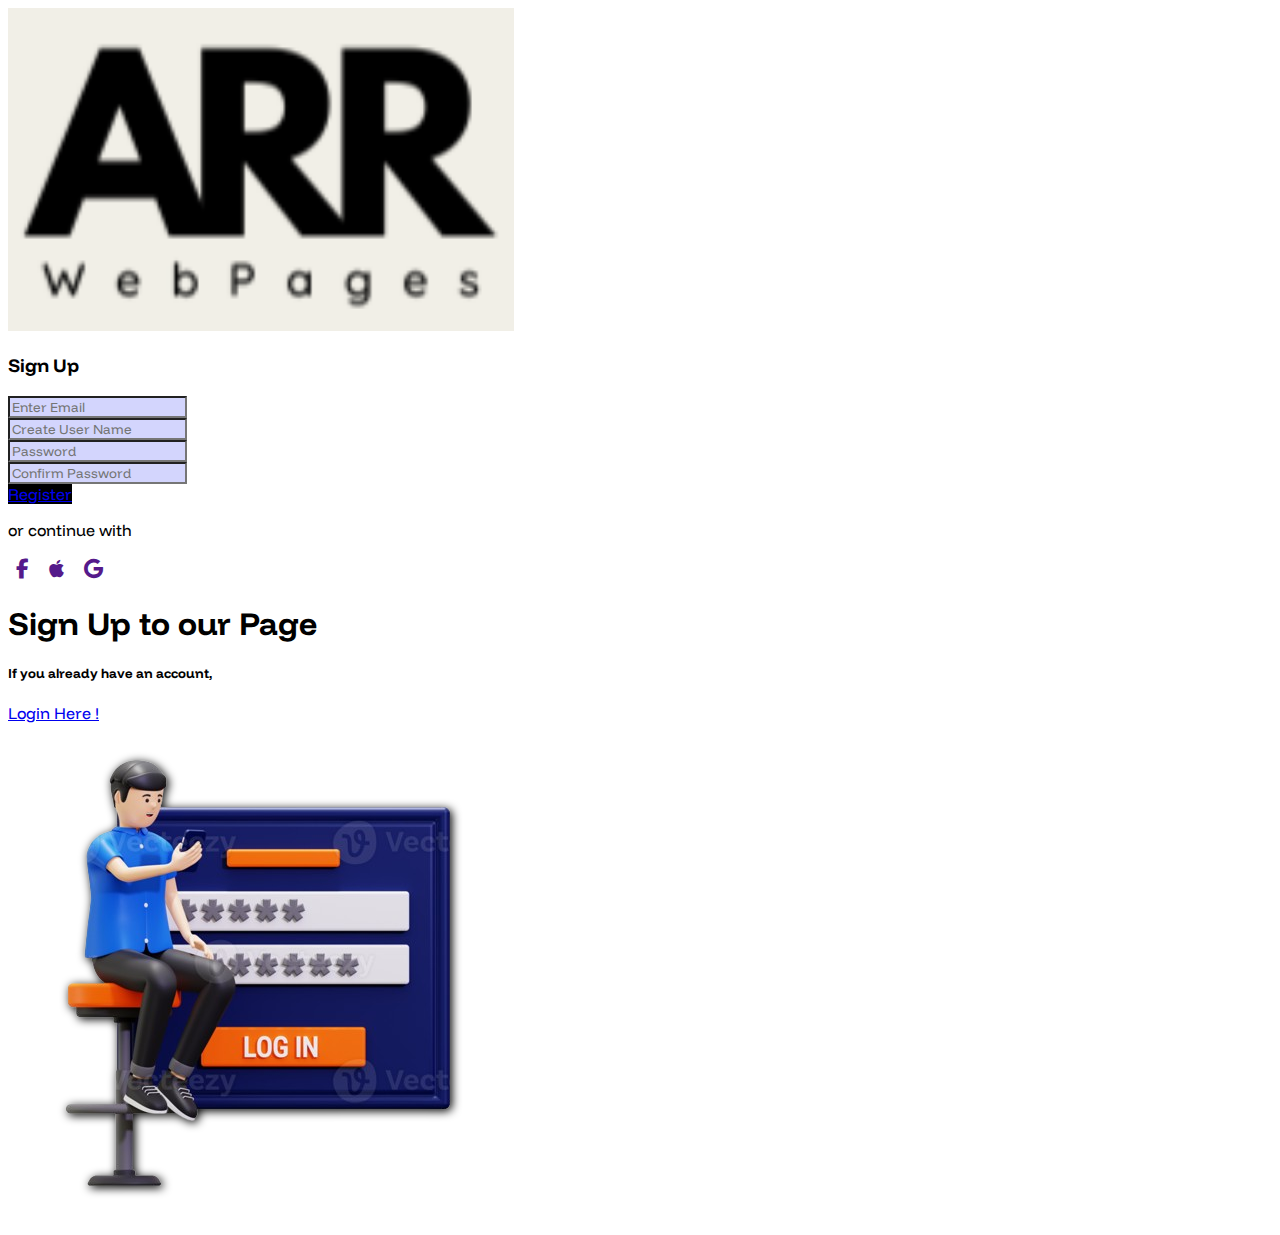
<file: index.html>
<!DOCTYPE html>
<html lang="en">
<head>
    <meta charset="UTF-8">
    <meta name="viewport" content="width=device-width, initial-scale=1.0">
    <title>Sign Up</title>
    <link rel="stylesheet" href="https://cdnjs.cloudflare.com/ajax/libs/font-awesome/6.7.2/css/all.min.css" integrity="sha512-Evv84Mr4kqVGRNSgIGL/F/aIDqQb7xQ2vcrdIwxfjThSH8CSR7PBEakCr51Ck+w+/U6swU2Im1vVX0SVk9ABhg==" crossorigin="anonymous" referrerpolicy="no-referrer" />
    <link rel="preconnect" href="https://fonts.googleapis.com">
<link rel="preconnect" href="https://fonts.gstatic.com" crossorigin>
<link href="https://fonts.googleapis.com/css2?family=Funnel+Display:wght@300..800&display=swap" rel="stylesheet">
<link href="https://cdn.jsdelivr.net/npm/bootstrap@5.3.6/dist/css/bootstrap.min.css" rel="stylesheet" integrity="sha384-4Q6Gf2aSP4eDXB8Miphtr37CMZZQ5oXLH2yaXMJ2w8e2ZtHTl7GptT4jmndRuHDT" crossorigin="anonymous">
<script src="https://cdn.jsdelivr.net/npm/bootstrap@5.3.6/dist/js/bootstrap.bundle.min.js" integrity="sha384-j1CDi7MgGQ12Z7Qab0qlWQ/Qqz24Gc6BM0thvEMVjHnfYGF0rmFCozFSxQBxwHKO" crossorigin="anonymous"></script>
<link rel="stylesheet" href="https://cdnjs.cloudflare.com/ajax/libs/font-awesome/6.7.2/css/all.min.css" integrity="sha512-Evv84Mr4kqVGRNSgIGL/F/aIDqQb7xQ2vcrdIwxfjThSH8CSR7PBEakCr51Ck+w+/U6swU2Im1vVX0SVk9ABhg==" crossorigin="anonymous" referrerpolicy="no-referrer" />
    <link rel="shortcut icon" href="./assets/add-user.png" type="image/x-icon">
    <link rel="stylesheet" href="style.css">
</head>
<body>
<nav class="navbar bg-body-light p-3">
  <div class="container-fluid">
    <a class="navbar-brand" href="#"><img style="width: 40%;" src="./assets/ARR.png" alt="Logo"></a>
  </div>
</nav>
<div class="row container-fluid">
    <div class="col-6 text-center d-flex justify-content-center align-items-center flex-column">
        <h3>Sign Up</h3>
          <form style="width: 55%;">
  <div class="mb-4 mt-4">
    <!-- <label for="exampleInputEmail1" class="form-label"></label> -->
    <input type="email" class="form-control pt-2 pb-2 ps-4 pe-4" id="exampleInputEmail1" aria-describedby="emailHelp" placeholder="Enter Email">
  </div>
  <div class="mb-4 mt-4">
    <!-- <label for="exampleInputUsername" class="form-label">Email address</label> -->
    <input type="text" class="form-control pt-2 pb-2 ps-4 pe-4" id="exampleInputUsername" aria-describedby="userNameHelp" placeholder="Create User Name">
  </div>
  <div class="mb-4 mt-4">
    <!-- <label for="exampleInputPassword1" class="form-label">Password</label> -->
    <input type="password" class="form-control pt-2 pb-2 ps-4 pe-4" id="exampleInputPassword1" placeholder="Password">
  </div>
    <div class="mb-4 mt-4">
    <!-- <label for="exampleInputPassword1" class="form-label">Password</label> -->
    <input type="password" class="form-control pt-2 pb-2 ps-4 pe-4" id="exampleInputPassword1" placeholder="Confirm Password">
  </div>
  <a href="./login.html" class="button btn btn-primary w-100 p-2">Register</button></a>
</form>
<div class="m-5 icons">
  <p class="text-secondary mb-4">or continue with</p>
  <a class="m-3 text-dark" href=""><i class="fa-brands fa-facebook-f"></i></a>
  <a class="m-3 text-dark" href=""><i class="fa-brands fa-apple"></i></a>
  <a class="m-3 text-dark" href=""><i class="fa-brands fa-google"></i></a>
</div>
    </div>
    <div class="col-6 text-center">
      <h1>Sign Up to our Page</h1>
      <h5>If you already have an account,</h5>
      <a class="text-decoration-none text-primary" href="./login.html">Login Here !</a>
      <div class="text-center">
      <img class="img-fluid" src="./assets/login.png" alt="">
      </div>
    </div>
</div>
</body>
</html>
</file>
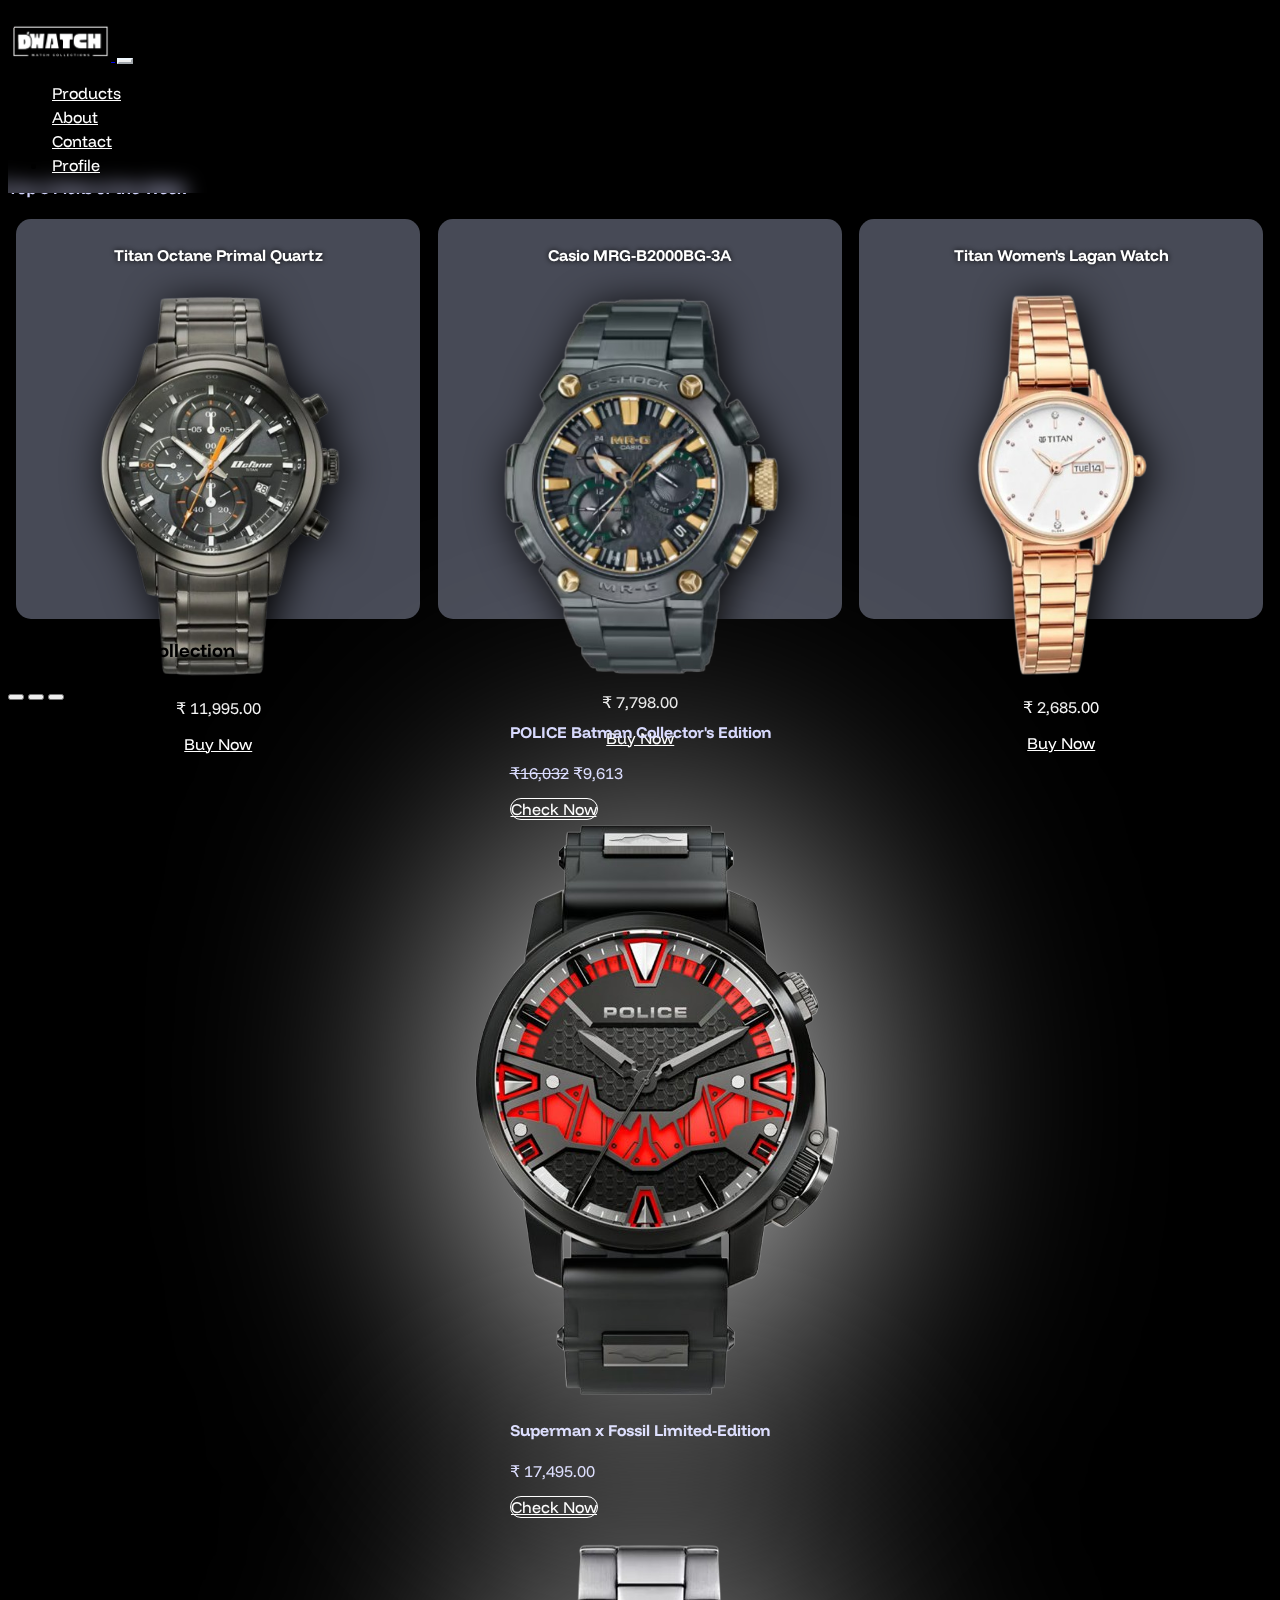
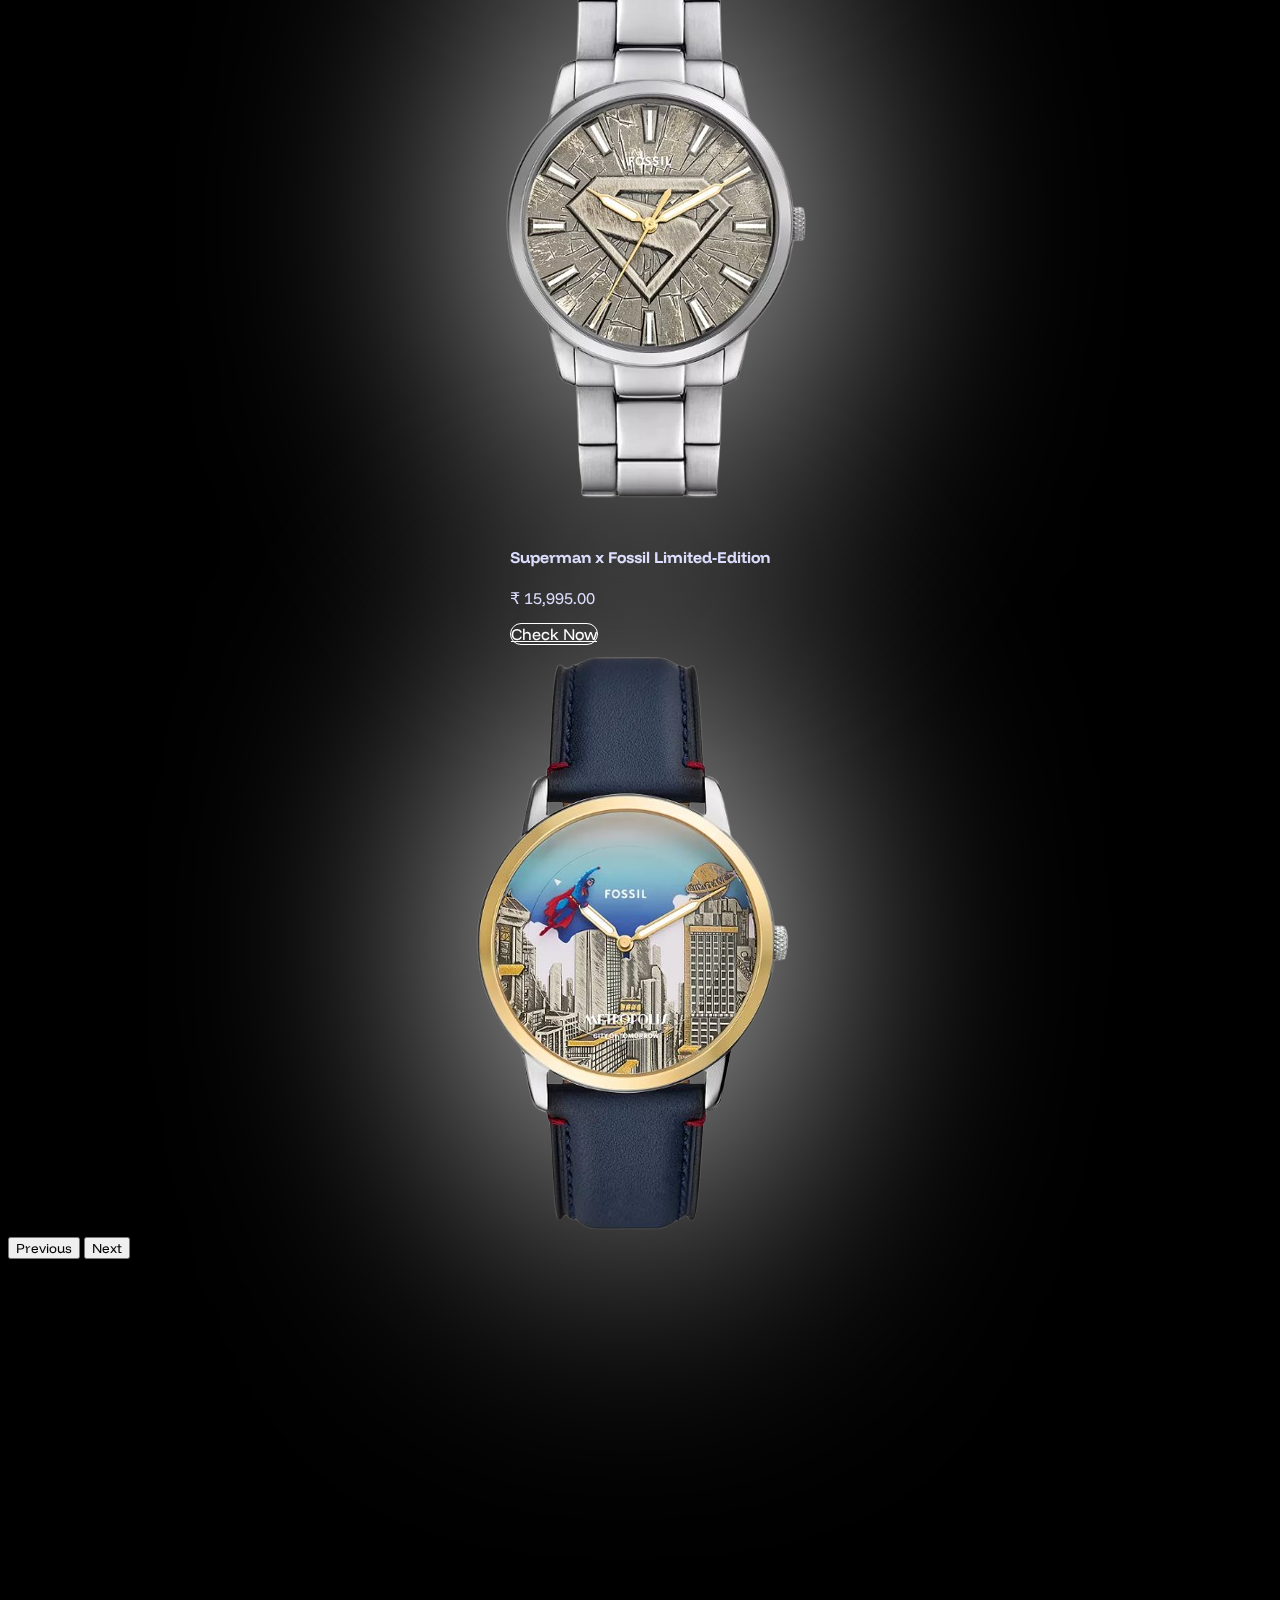
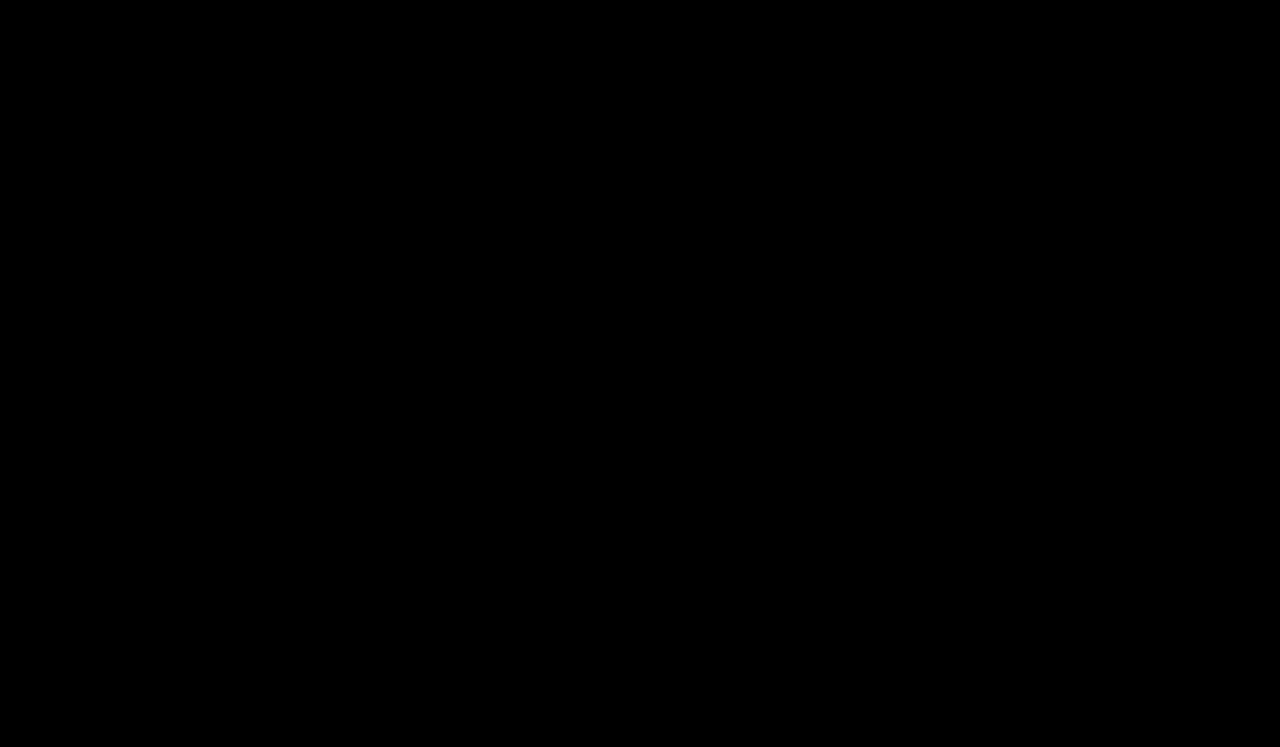
<file: home.html>
<!DOCTYPE html>
<html lang="en">
<head>
    <meta charset="UTF-8">
    <meta name="viewport" content="width=device-width, initial-scale=1.0">
    <title>Home</title>
    <link rel="stylesheet" href="https://cdnjs.cloudflare.com/ajax/libs/font-awesome/6.7.2/css/all.min.css" integrity="sha512-Evv84Mr4kqVGRNSgIGL/F/aIDqQb7xQ2vcrdIwxfjThSH8CSR7PBEakCr51Ck+w+/U6swU2Im1vVX0SVk9ABhg==" crossorigin="anonymous" referrerpolicy="no-referrer" />
    <link rel="preconnect" href="https://fonts.googleapis.com">
<link rel="preconnect" href="https://fonts.gstatic.com" crossorigin>
<link href="https://fonts.googleapis.com/css2?family=Funnel+Display:wght@300..800&display=swap" rel="stylesheet">
<link href="https://cdn.jsdelivr.net/npm/bootstrap@5.3.6/dist/css/bootstrap.min.css" rel="stylesheet" integrity="sha384-4Q6Gf2aSP4eDXB8Miphtr37CMZZQ5oXLH2yaXMJ2w8e2ZtHTl7GptT4jmndRuHDT" crossorigin="anonymous">
<script src="https://cdn.jsdelivr.net/npm/bootstrap@5.3.6/dist/js/bootstrap.bundle.min.js" integrity="sha384-j1CDi7MgGQ12Z7Qab0qlWQ/Qqz24Gc6BM0thvEMVjHnfYGF0rmFCozFSxQBxwHKO" crossorigin="anonymous"></script>
<link rel="stylesheet" href="https://cdnjs.cloudflare.com/ajax/libs/font-awesome/6.7.2/css/all.min.css" integrity="sha512-Evv84Mr4kqVGRNSgIGL/F/aIDqQb7xQ2vcrdIwxfjThSH8CSR7PBEakCr51Ck+w+/U6swU2Im1vVX0SVk9ABhg==" crossorigin="anonymous" referrerpolicy="no-referrer" />
    <link rel="shortcut icon" href="./assets/add-user.png" type="image/x-icon">
    <link href="https://unpkg.com/aos@2.3.1/dist/aos.css" rel="stylesheet">
<script src="https://unpkg.com/aos@2.3.1/dist/aos.js"></script>
<link rel="shortcut icon" href="./assets/hand-watch.png" type="image/x-icon">

    <link rel="stylesheet" href="style.css">
</head>
<div class="container-fluid ">
  <body style="background-color: black;">
    
  <nav data-aos="slide-down" data-aos-duration="800" class="homeNav navbar navbar-light navbar-expand-lg bg-body-tertiary pe-3">
  <div class="container-fluid">
    <a class="navbar-brand" href="#">
      <img src="./assets/Wc-removebg-preview.png" alt="Bootstrap" height="40">
    </a>
    <button class=" navbar-toggler" type="button" data-bs-toggle="collapse" data-bs-target="#navbarNav" aria-controls="navbarNav" aria-expanded="false" aria-label="Toggle navigation">
      <span class="navbar-toggler-icon"></span>
    </button>
    <div class="collapse navbar-collapse " id="navbarNav">
      <ul class="navbar-nav ms-auto">
        <li class="nav-item">
          <a class="nav-link active" aria-current="page" href="#">Products</a>
        </li>
        <li class="nav-item">
          <a class="nav-link active" aria-current="page" href="#">About</a>
        </li> 
        <li class="nav-item">
          <a class="nav-link active" aria-current="page" href="#">Contact</a>
        </li>
        <li class="nav-item">
          <a class="nav-link active" aria-current="page" href="#">Profile</a>
        </li>
      </ul>
    </div>
  </div>
</nav>
<div class="main">
  <div class="row">
  <div data-aos="fade-right" class="col-lg-6 text-center mt-4 d-flex justify-content-between align-items-center flex-column">
    <div>
      <h1 data-aos="fade-right" data-aos-duration="700" class="text-light">Catch Extra Ordinary Collection of Watches on our Store</h1>
    <h3 data-aos="fade-left" data-aos-duration="900" class="text-secondary">Turn yourself into something Real !</h3>
    <div class="mt-5">
      <h4 data-aos="fade-up" data-aos-duration="700" style="color: #d3d5fd;">Top 3 Picks of the Week</h4>
    </div>
      <div class="top3 m-4">
        <div data-aos="flip-left" data-aos-duration="700" class="topItem">
          <h4>Titan Octane Primal Quartz</h4>
          <img class="img-fluid" src="./assets/top3 (1).png" alt="">
          <p>₹ 11,995.00</p>
          <a class="btn btn-primary w-50" href="">Buy Now</a>
        </div>
        <div data-aos="flip-down" data-aos-duration="700" class="topItem">
          <h4>Casio MRG-B2000BG-3A</h4>
          <img class="img-fluid" src="./assets/top3 (2).png" alt="">
          <p>₹ 7,798.00</p>
          <a class="btn btn-primary w-50" href="">Buy Now</a>
        </div>
        <div data-aos="flip-right" data-aos-duration="700" class="topItem">
          <h4>Titan Women's Lagan Watch</h4>
          <img class="img-fluid" src="./assets/top3 (3).png" alt="">
          <p>₹ 2,685.00</p>
          <a class="btn btn-primary w-50" href="">Buy Now</a>
        </div>
      </div>
    </div>
  </div>  
  <div data-aos="fade-left" data-aos-duration="700" class="col-lg-6 mt-4">
    <h3 class="text-light text-center">Special Edition Collection</h3>
    <div id="carouselExampleIndicators" class="carousel slide">
  <div class="carousel-indicators">
    <button type="button" data-bs-target="#carouselExampleIndicators" data-bs-slide-to="0" class="active" aria-current="true" aria-label="Slide 1"></button>
    <button type="button" data-bs-target="#carouselExampleIndicators" data-bs-slide-to="1" aria-label="Slide 2"></button>
    <button type="button" data-bs-target="#carouselExampleIndicators" data-bs-slide-to="2" aria-label="Slide 3"></button>
  </div>
  <div class="carousel-inner mt-4 p-4">
    <div class="carousel-item active ">
      <div data-aos="fade-up" data-aos-duration="700" class="spcl"><div style="color: #d3d5fd;" class="text-center ">
        <h4>POLICE Batman Collector's Edition</h4>
        <p><del>₹16,032</del>  ₹9,613</p>
        <a target="_blank" class="btn btn-primary w-75" href="">Check Now</a>
      </div>
      <img src="./assets/batmanwatch.png" class="w-50 m-4" alt="..."></div>
      
    </div>
    <div class="carousel-item">
      <div class="spcl"><div style="color: #d3d5fd;" class="text-center ">
        <h4>Superman x Fossil Limited-Edition</h4>
        <p>₹ 17,495.00</p>
        <a target="_blank" class="btn btn-primary w-75" href="https://www.fossil.com/en-in/products/superman-x-fossil-limited-edition-s-shield-watch-set/LE1207SET.html">Check Now</a>
      </div>
      <img src="./assets/sup1.png" class="w-50 m-4" alt="..."></div>
    </div>
    <div class="carousel-item">
      <div class="spcl"><div style="color: #d3d5fd;" class="text-center ">
        <h4>Superman x Fossil Limited-Edition</h4>
        <p>₹ 15,995.00</p>
        <a class="btn btn-primary w-75" href="https://www.fossil.com/en-in/products/superman-x-fossil-limited-edition-metropolis-watch-set/LE1208SET.html">Check Now</a>
      </div>
      <img src="./assets/sup2.png" class="w-50 m-4" alt="..."></div>
    </div>
  </div>
  <button class="carousel-control-prev" type="button" data-bs-target="#carouselExampleIndicators" data-bs-slide="prev">
    <span class="carousel-control-prev-icon" aria-hidden="true"></span>
    <span class="visually-hidden">Previous</span>
  </button>
  <button class="carousel-control-next" type="button" data-bs-target="#carouselExampleIndicators" data-bs-slide="next">
    <span class="carousel-control-next-icon" aria-hidden="true"></span>
    <span class="visually-hidden">Next</span>
  </button>
</div>
  </div>
</div>
<div data-aos="zoom-in" data-aos-duration="700" class="banner1">
  <img src="./assets/banner2.png" alt="">
  <div class="banner-content text-center">
    <h4>Batman x Fossil</h4>
    <p>Explore the Varieties of Comic Design Watches</p>
    <a id="ban" class="btn btn-primary" href="">Shop Now</a>
  </div>
</div>
<div data-aos="zoom-in" data-aos-duration="900" class="banner2">
  <img  src="./assets/banner1.jpg" alt="">
  <div class="banner-content text-center">
    <h4>Christmas Sale</h4>
    <p>Explore Watches at 50% OFF !!</p>
    <a id="ban" class="btn btn-primary" href="">Shop Now</a>
  </div>
</div>
<!-- <div class="testimonial">
  <div class="review text-light w-25">
    <div class="row">
      <div class="col-6">
        <h5>Alexander</h5>
    <hr>
      </div>
    </div>
    <h5>Alexander</h5>
    <hr>
    <img class="img-fluid" src="https://cdn.prod.website-files.com/5c6c33a7dd4d7983fb92b814/6758ae09fdbc74ef25465e9b_Jaxon_Jaffee_Drawing.jpg" alt="">
    Lorem ipsum dolor sit amet consectetur adipisicing elit. Dolor eligendi quisquam aut minima. Error placeat incidunt laborum tempore, ad blanditiis porro iste commodi alias nihil quidem dolore numquam corporis possimus?
  </div>
  
    
  
</div> -->
<footer data-aos="fade-up" data-aos-duration="700">
  <div class="text-center">
    <h5>Follow us on</h5>
    <a href=""><i class="fa-brands fa-facebook"></i></a>
    <a href=""><i class="fa-brands fa-x-twitter"></i></a> 
    <a href=""><i class="fa-brands fa-square-instagram"></i></a>
    <a href=""><i class="fa-brands fa-youtube"></i></a>
  </div>
  <div data-aos="flip-up" data-aos-duration="800" class="text-center d-flex justify-content-center align-items-center flex-column  ">
    <h5>Give us a Feeback or Review</h5>
    <textarea rows="2" cols="" name="" id=""></textarea>
    <button class="btn btn-primary">Submit</button>
  </div>
  <div data-aos="flip-right" data-aos-duration="800" class="text-center">
    <h5>Customer Support</h5>
    <ul style="list-style: none; padding: 0;">
      <li><a href="">Order Status</a></li>
      <li><a href="">Service Centres</a></li>
      <li><a href="">Product Registration</a></li>
      <li><a href="">Support & FAQs</a></li>
    </ul>
  </div>
</footer>
</div>
</div>
<script>
  AOS.init();
</script>
</body>
</html>
</file>
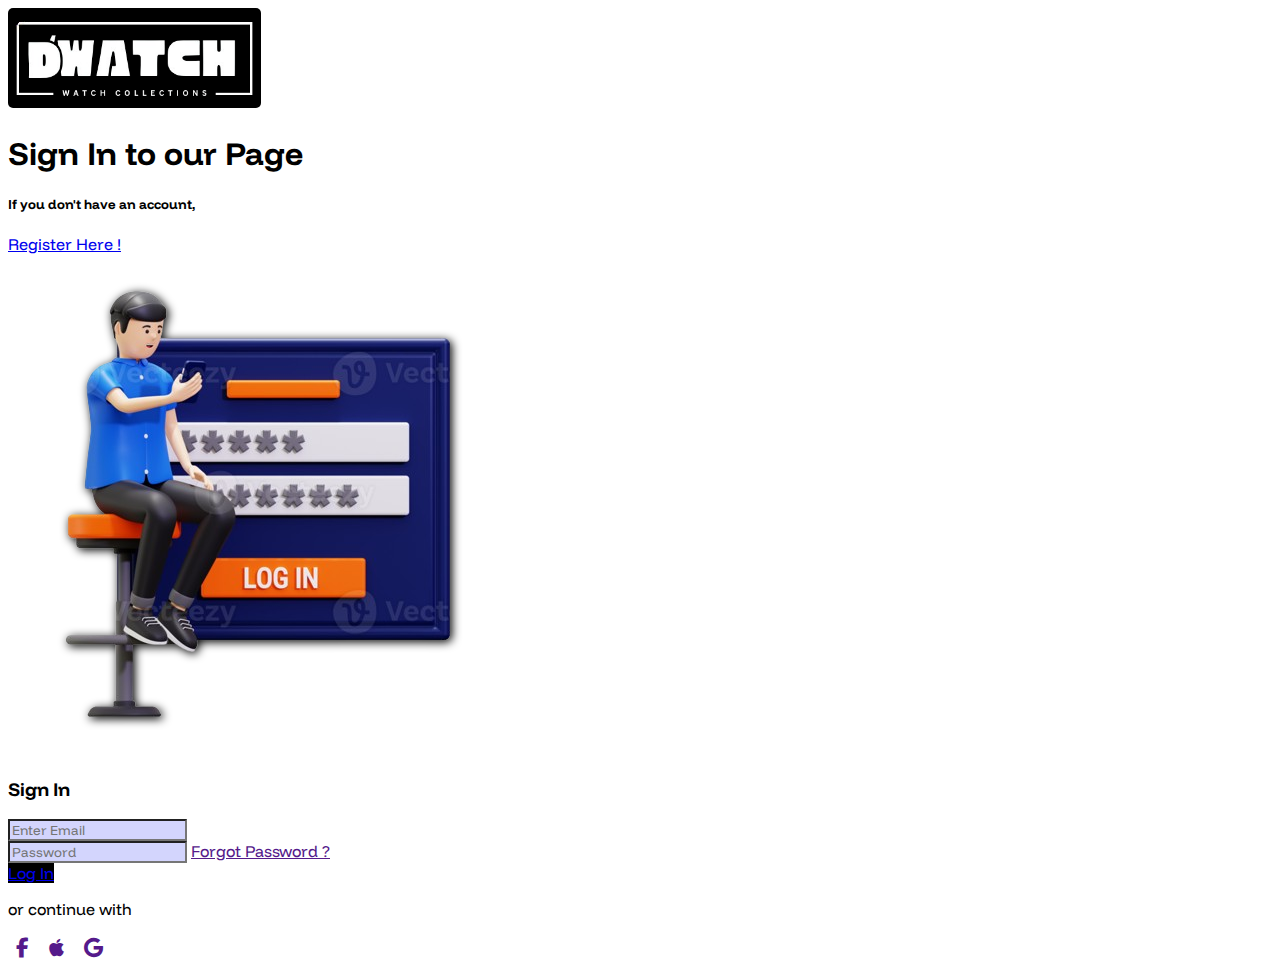
<file: login.html>
<!DOCTYPE html>
<html lang="en">
<head>
    <meta charset="UTF-8">
    <meta name="viewport" content="width=device-width, initial-scale=1.0">
    <title>Login</title>
    <link rel="stylesheet" href="https://cdnjs.cloudflare.com/ajax/libs/font-awesome/6.7.2/css/all.min.css" integrity="sha512-Evv84Mr4kqVGRNSgIGL/F/aIDqQb7xQ2vcrdIwxfjThSH8CSR7PBEakCr51Ck+w+/U6swU2Im1vVX0SVk9ABhg==" crossorigin="anonymous" referrerpolicy="no-referrer" />
    <link rel="preconnect" href="https://fonts.googleapis.com">
<link rel="preconnect" href="https://fonts.gstatic.com" crossorigin>
<link href="https://fonts.googleapis.com/css2?family=Funnel+Display:wght@300..800&display=swap" rel="stylesheet">
<link href="https://cdn.jsdelivr.net/npm/bootstrap@5.3.6/dist/css/bootstrap.min.css" rel="stylesheet" integrity="sha384-4Q6Gf2aSP4eDXB8Miphtr37CMZZQ5oXLH2yaXMJ2w8e2ZtHTl7GptT4jmndRuHDT" crossorigin="anonymous">
<script src="https://cdn.jsdelivr.net/npm/bootstrap@5.3.6/dist/js/bootstrap.bundle.min.js" integrity="sha384-j1CDi7MgGQ12Z7Qab0qlWQ/Qqz24Gc6BM0thvEMVjHnfYGF0rmFCozFSxQBxwHKO" crossorigin="anonymous"></script>
<link rel="stylesheet" href="https://cdnjs.cloudflare.com/ajax/libs/font-awesome/6.7.2/css/all.min.css" integrity="sha512-Evv84Mr4kqVGRNSgIGL/F/aIDqQb7xQ2vcrdIwxfjThSH8CSR7PBEakCr51Ck+w+/U6swU2Im1vVX0SVk9ABhg==" crossorigin="anonymous" referrerpolicy="no-referrer" />
    <link rel="shortcut icon" href="./assets/add-user.png" type="image/x-icon">
    <link rel="stylesheet" href="style.css">
</head>
<body>
    <nav class="navbar bg-body-light p-2 loginNav">
  <div class="container-fluid">
    <a class="navbar-brand" href="#"><img src="./assets/Wc-removebg-preview.png" alt="Logo"></a>
  </div>
</nav>
<div class="row container-fluid">
        <div class="col-6 text-center">
      <h1>Sign In to our Page</h1>
      <h5>If you don't have an account,</h5>
      <a class="text-decoration-none text-primary" href="./index.html">Register Here !</a>
      <div class="text-center">
      <img class="img-fluid" src="./assets/login.png" alt="">
      </div>
    </div>
    <div class="col-6 text-center d-flex justify-content-center align-items-center flex-column">
        <h3>Sign In</h3>
          <form style="width: 55%;">
  <div class="mb-4 mt-4">
    <!-- <label for="exampleInputEmail1" class="form-label"></label> -->
    <input type="email" class="form-control pt-2 pb-2 ps-4 pe-4" id="exampleInputEmail1" aria-describedby="emailHelp" placeholder="Enter Email">
  </div>
  <div class="mb-4 mt-4">
    <!-- <label for="exampleInputPassword1" class="form-label">Password</label> -->
    <input type="password" class="form-control pt-2 pb-2 ps-4 pe-4" id="exampleInputPassword1" placeholder="Password">
    <a class="text-decoration-none text-secondary" href="">Forgot Password ?</a>
  </div>
  <a href="./home.html" class="button btn btn-primary w-100 p-2">Log In</button></a>
</form>
<div class="m-5 icons">
  <p class="text-secondary mb-4">or continue with</p>
  <a class="m-3 text-dark" href=""><i class="fa-brands fa-facebook-f"></i></a>
  <a class="m-3 text-dark" href=""><i class="fa-brands fa-apple"></i></a>
  <a class="m-3 text-dark" href=""><i class="fa-brands fa-google"></i></a>
</div>
    </div>
</div>
</body>
</html>
</file>
<file: style.css>
*{
    font-family: "Funnel Display", sans-serif;
    box-sizing: border-box;
}
.indexNav img, .loginNav img{
    background-color: black;
    width: 20%;
    border-radius: 5px;
}
input{
    background-color: #d3d5fd !important ;
}
.button{
    background-color: black !important;
    border: none !important;
    transition: 0.3s;
}
.button:hover{
    background: linear-gradient(121deg,rgba(146, 154, 171, 1) 0%, rgba(71, 74, 86, 1) 30%, rgba(11, 11, 13, 1) 100%);
    box-shadow: 0px 5px 10px black;
}
.icons a{
    font-size: 20px;
    transition: 0.5s;
    border-radius: 50%;
    padding: 5px 8px;
}
.icons a:hover{
    background: linear-gradient(121deg,rgba(146, 154, 171, 1) 0%, rgba(71, 74, 86, 1) 30%, rgba(11, 11, 13, 1) 100%);
    color: aliceblue !important;
    font-size: 23px; 
       /* transition: 1s; */
}
.img-fluid{
    filter: drop-shadow(2px 2px 5px black);
}
.homeNav{
    width: 100%;
    background-color: transparent !important;
    backdrop-filter: blur(10px);
    position: fixed;
    z-index: 1;
}
.homeNav li a{
    color: white !important;
}
.navbar-toggler{
    border-color: aliceblue;
}
.navbar-toggler-icon {
  background-image: url("data:image/svg+xml,%3csvg xmlns='http://www.w3.org/2000/svg' viewBox='0 0 30 30'%3e%3cpath stroke='white' stroke-width='2' d='M4 7h22M4 15h22M4 23h22'/%3e%3c/svg%3e");
}
.main{
    position: relative;
    top: 50px;
}
.top3{
display: flex;
justify-content: space-around;
align-items: center;
}
.topItem img{
    width: 100%;
    filter: drop-shadow(5px 5px 20px black);
}
.topItem a{
    text-shadow: none;
    margin-bottom: 10px !important;
    background-color: black;
    border: none !important;
    color: white !important;
    transition: 0.5s;
}
.spcl a{
    /* text-shadow: none; */
    border-radius: 20px;
    margin-bottom: 5px !important;
    background-color: black;
    border: 1px solid white !important;
    color: white !important;
    transition: 0.5s;
}
.topItem a:hover{
    border: none !important;
    background: linear-gradient(121deg,rgba(211, 213, 253, 1) 0%, rgba(146, 154, 171, 1) 50%, rgba(71, 74, 86, 1) 100%);
    color: black !important;
    transform: scale(105%);
    box-shadow: 2px 2px 10px black;
}
.spcl a:hover{
    /* background-color: black !important;
    border: 1px solid  white !important;
    color: white; */
    border: none !important;
    background: linear-gradient(121deg,rgba(211, 213, 253, 1) 0%, rgba(146, 154, 171, 1) 50%, rgba(71, 74, 86, 1) 100%);
    color: black !important;
    transform: scale(105%);
    box-shadow: 2px 2px 10px black !important;
}
.topItem{
    text-shadow: 0px 0px 5px black;
    box-sizing: border-box;
    background-color: #474a56;
    color: white;
    width: 32%;
    height: 400px;
    /* margin: 5px; */
    padding: 5px;
    display: flex;
    flex-direction: column;
    justify-content: space-between;
    align-items: center;
    border-radius: 15px;
    /* height: fit-content;
    width: fit-content; */
}
.spcl{
    display: flex !important;
    flex-direction: column;
    justify-content: space-between;
    align-items: center;
}
.carousel-item img{
    filter: drop-shadow(0px 0px 150px white);
}
@media screen and (max-width: 577px){
    .top3{
        flex-direction: column;
        
    }
    .topItem{
        margin-bottom: 10px;
        justify-content: center;
        width: 80%;
        height: fit-content;
    }
    .topItem h4{
        font-size: 1rem;
    }
    .topItem a{
        font-size: 0.5rem;
        width: 100%;
    }
    .topItem img{
        width: 100%;
    }
}
@media screen and (max-width:768px){
    footer{
        flex-direction: column;
    }
}
.banner1,.banner2{
    box-sizing: border-box;
    position: relative;
    margin: 10px;
    display: flex;
    flex-direction: column;
    justify-content: center;
    align-items: center;
}
.banner1 img, .banner2 img{
    width: 100%;
    margin: 10px 0px;
    border-radius: 10px;
}
.banner-content{
    width: 90%;
    font-size: 1rem;
    box-sizing: border-box;
    transition: opacity 0.2s, transform 0.7s ease;
        position: absolute;
        transform: translateX(-50%);
        opacity: 0;
        color: #d3d5fd;
}
.banner1:hover img, .banner2:hover img
{
    transition: 0.5s;
    filter: brightness(40%);
}
.banner1:hover .banner-content, .banner2:hover .banner-content
{
    transform: translateX(0);
    opacity: 1;
    
}
#ban, footer button{
    background-color: transparent !important;
    border: 1px solid white !important;
    color: white !important;
    transition: 0.5s;
}
#ban:hover, footer button:hover{
    border: none !important;
    background: linear-gradient(121deg,rgba(211, 213, 253, 1) 0%, rgba(146, 154, 171, 1) 50%, rgba(71, 74, 86, 1) 100%);
    color: black !important;
    transform: scale(105%);
    box-shadow: 2px 2px 10px black;
}
footer{
    display: flex;
    justify-content: space-around;
    align-items: center;
    color: #d3d5fd;
}
footer a{
    text-decoration: none;
    color: #d3d5fd;
    margin: 10px;
    /* font-size: 1.2rem; */
    transition: 0.5s;
}
footer a i{
    font-size: 1.2rem;
    transition: 0.5s;
}
footer a i:hover{
    font-size: 1.6rem;
    transition: 0.5s;
    background-image: linear-gradient(121deg,rgba(211, 213, 253, 1) 0%, rgba(146, 154, 171, 1) 50%, rgba(71, 74, 86, 1) 100%);
    color: transparent;
    background-clip: text;
}
footer textarea{
    background-color: #a7a7a9;
    border-radius: 5px;
    margin: 5px 0px 7px;
}
footer a:hover{
    font-size: 1.05rem;
    transition: 0.5s;
    background-image: linear-gradient(121deg,rgba(211, 213, 253, 1) 0%, rgba(146, 154, 171, 1) 50%, rgba(71, 74, 86, 1) 100%);
    color: transparent;
    background-clip: text;
}
footer div{
        margin: 10px 0px 20px 0px;
}
/* .review{
    position: relative;
    text-align: justify;
}
.review img{
width: 20%;
float: right;
position: absolute;
top: 0;
} */
.homeNav li:hover{
    background: linear-gradient(121deg,rgba(211, 213, 253, 1) 0%, rgba(146, 154, 171, 1) 50%, rgba(71, 74, 86, 1) 100%);
    border-radius: 20px;
    text-shadow: 0px 0px 4px black;
    transform: scale(105%);
}
.homeNav a, .homeNav li{
    border-radius: 20px;
    height: fit-content;
    padding: 2px;
    width: fit-content;
    transition: 0.5s;
}
</file>
